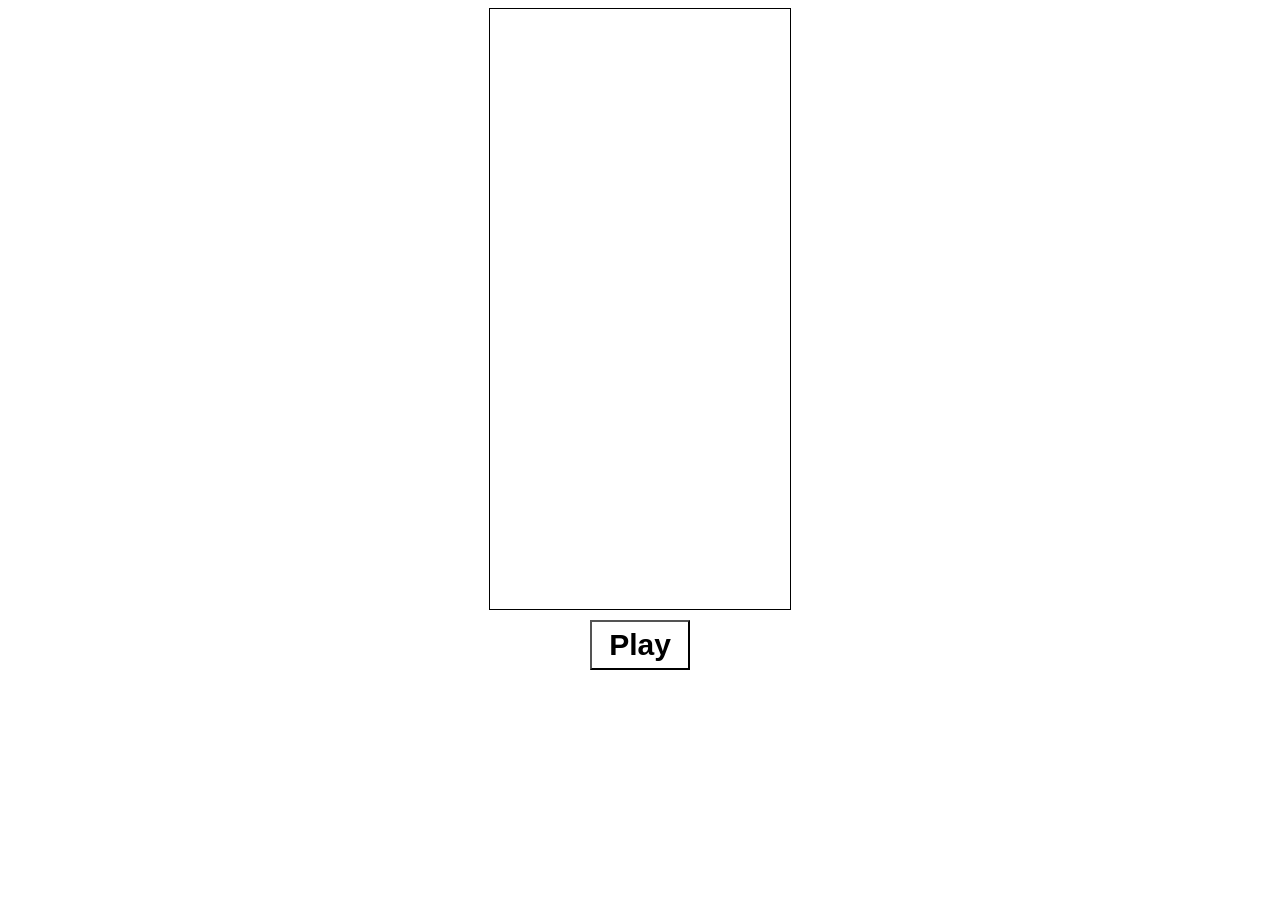
<file: games/canvas-tetris/index.html>
<!DOCTYPE html>
<html>
    <head>
        <title>HTML5 Tetris</title>
        <link rel='stylesheet' href='style.css' />
    </head>
    <body>
        <audio id="clearsound" src="sound/pop.ogg" preload="auto"></audio>
        <canvas width='300' height='600'></canvas>
        <button id="playbutton" onclick="playButtonClicked();">Play</button>
        <script src='js/tetris.js'></script>
        <script src='js/controller.js'></script>
        <script src='js/render.js'></script>
    </body>
</html>
</file>
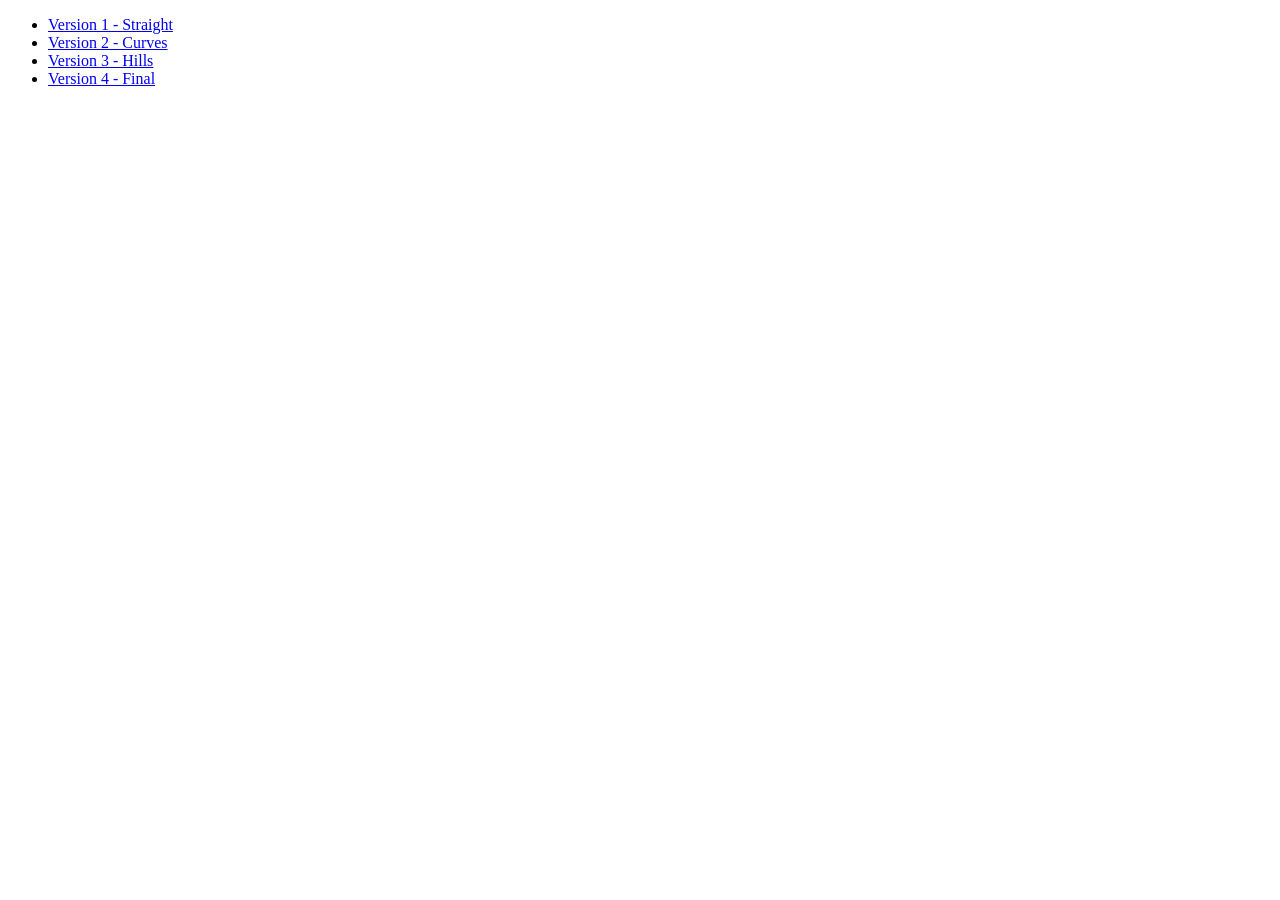
<file: games/car-racer/index.html>
<!DOCTYPE html> 
<html>
<head>
  <title>Javascript Racer</title>
  <meta http-equiv="Content-Type" content="text/html; charset=utf-8"/>
</head> 

<body> 

  <ul>
    <li><a href='v1.straight.html'>Version 1 - Straight</a></li>
    <li><a href='v2.curves.html'>Version 2 - Curves</a></li>
    <li><a href='v3.hills.html'>Version 3 - Hills</a></li>
    <li><a href='v4.final.html'>Version 4 - Final</a></li>
  </ul>

</body> 
</html>
</file>
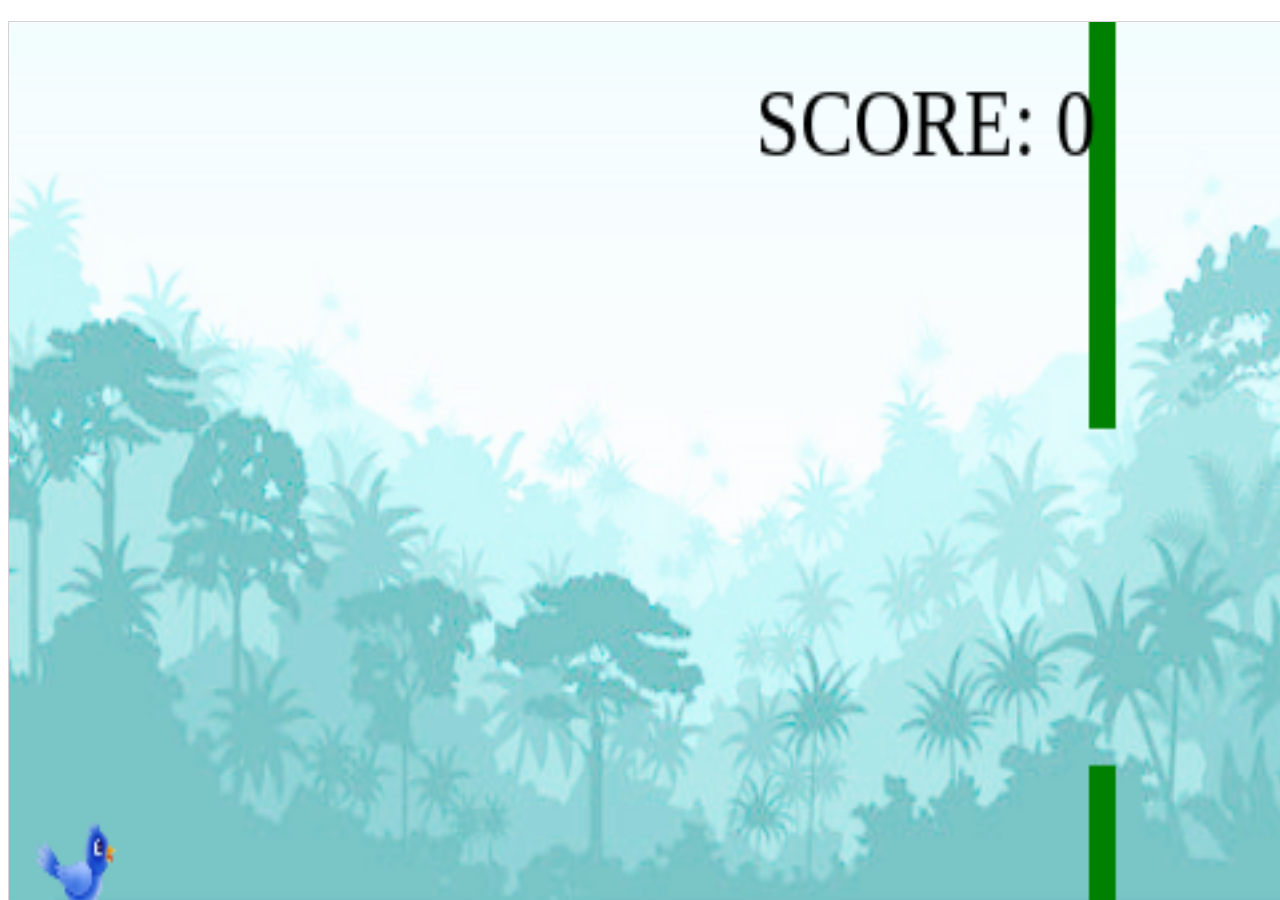
<file: games/Flappy-master/index.html>
<!DOCTYPE html>
<html>
<head>
    <meta name="viewport" content="width=device-width, initial-scale=1.0, maximum-scale=1.0, user-scalable=no" />
    <script type="text/javascript" src="js/canvas.js"></script>
    <script type="text/javascript" src="js/objects.js"></script>
    <script type="text/javascript" src="js/update.js"></script>
<style>
canvas {
    border: 1px solid #d3d3d3;
    background-color: #f1f1f1;
    max-width: 100%;
    min-width: 100%;
    max-height: 100%;
    min-height: 100%;
    position: fixed;
}
</style>
<script type="text/javascript">mySound = new sound("background","sounds/background.mp3");</script>
</head>
<body onload="startGame()">
<center><h1>Please Wait...</h1></center>
<img src="images/bird1.png" hidden>
<img src="images/bird2.png" hidden>
<img src="images/bird3.png" hidden>
<img src="images/background.jpg" hidden>
<audio src="sounds/background.mp3">
<audio src="sounds/die.mp3">
    

</body>
</html>
</file>
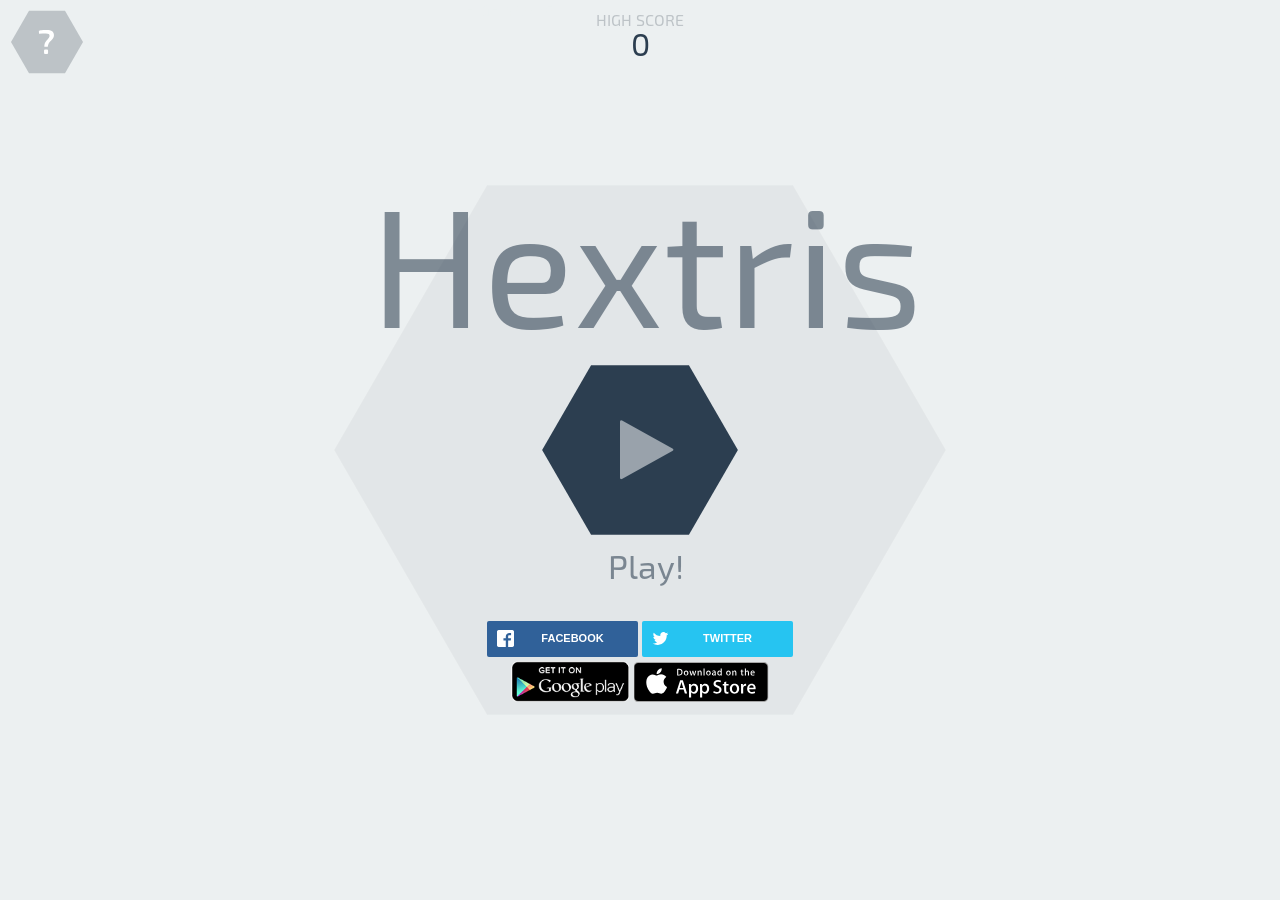
<file: games/hextris/index.html>
<!DOCTYPE html>
<html lang='en'>
	<head>
		<title>Hextris</title>
		<meta name="apple-itunes-app" content="app-id=903769553"/>
		<meta name="viewport" content="width=device-width, initial-scale=1, maximum-scale=1, user-scalable=0, minimal-ui"/>
		<meta property="og:url" content="http://hextris.github.io/hextris/"/>
		<meta property="og:site_name" content="Hextris"/>
		<meta property="og:title" content="Hextris"/>
		<meta property="og:description" content="An addictive puzzle game inspired by Tetris."/>
		<meta property="og:type" content="website"/>
		<meta property="og:author" content="https://www.facebook.com/hextris"/>
		<meta property="og:image" content="http://hextris.github.io/hextris/images/facebook-opengraph.png"/>
		<meta property="og:image:width" content="1200"/>
		<meta property="og:image:height" content="630"/>
		<meta property="twitter:card" content="summary"/>
		<meta property="twitter:site" content="@hextris"/>
		<meta property="twitter:site:id" content="2742209678"/>
		<meta property="twitter:creator" content="@hextris"/>
		<meta property="twitter:creator:id" content="2742209678"/>
		<meta property="twitter:domain" content="http://hextris.github.io"/>
		<meta property="twitter:title" content="Hextris"/>
		<meta property="twitter:description" content="An addictive puzzle game inspired by Tetris."/>
		<meta property="twitter:image:src" content="http://hextris.github.io/hextris/images/twitter-opengraph.png"/>
		<meta property="twitter:image:width" content="512"/>
		<meta property="twitter:image:height" content="512"/>
		<meta property="twitter:app:id:iphone" content="id903769553">
		<meta property="twitter:app:id:ipad" content="id903769553">
		<meta property="twitter:app:id:googleplay" content="com.hextris.hextris">
		<meta property="twitter:app:country" content="us">
		<meta property="twitter:app:url:iphone" content="itunes.apple.com/us/app/id903769553?mt=8">
		<meta property="twitter:app:url:ipad" content="itunes.apple.com/us/app/id903769553?mt=8">
		<meta property="twitter:app:url:googleplay" content="https://play.google.com/store/apps/details?id=com.hextris.hextris">
		<link rel="icon" type="image/png" href="favicon.ico">
		<link href='http://fonts.googleapis.com/css?family=Exo+2' rel='stylesheet' type='text/css'>
		<link rel="stylesheet" href="style/fa/css/font-awesome.min.css">
		<link rel="stylesheet" type="text/css" href="style/style.css">
		<script type='text/javascript' src="vendor/hammer.min.js"></script>
		<script type='text/javascript' src="vendor/js.cookie.js"></script>
		<script type='text/javascript' src="vendor/jsonfn.min.js"></script>
		<script type='text/javascript' src="vendor/keypress.min.js"></script>
		<script type='text/javascript' src="vendor/jquery.js"></script>
		<script type='text/javascript' src="js/save-state.js"></script>
		<script type='text/javascript' src="js/view.js"></script>
		<script type='text/javascript' src="js/wavegen.js"></script>
		<script type='text/javascript' src="js/math.js"></script>
		<script type='text/javascript' src="js/Block.js"></script>
		<script type='text/javascript' src="js/Hex.js"></script>
		<script type='text/javascript' src="js/Text.js"></script>
		<script type='text/javascript' src="js/comboTimer.js"></script>
		<script type='text/javascript' src="js/checking.js"></script>
		<script type='text/javascript' src='js/update.js'></script>
		<script type='text/javascript' src='js/render.js'></script>
		<script type='text/javascript' src="js/input.js"></script>
		<script type='text/javascript' src="js/main.js"></script>
		<script type='text/javascript' src="js/initialization.js"></script>
		<script type='text/javascript' async src="https://hextris.io/scripts/a.js"></script>
		<script src="vendor/sweet-alert.min.js"></script>
		<link rel="stylesheet" href="style/rrssb.css"/>
		<script data-ad-client="ca-pub-9107422120987163" async src="https://pagead2.googlesyndication.com/pagead/js/adsbygoogle.js"></script>
	</head>
	<body>
		<canvas id="canvas"></canvas>
		<div id="overlay" class="faded overlay"></div>
		<div id='startBtn' ></div>
		<div id="helpScreen" class='unselectable'>
			<div id='inst_main_body'></div>
		</div>
		<img id="openSideBar" class='helpText' src="./images/btn_help.svg"/>
		<div class="faded overlay"></div>
		<img id="pauseBtn" src="./images/btn_pause.svg"/>
		<img id='restartBtn' src="./images/btn_restart.svg"/>
		<div id='HIGHSCORE'>HIGH SCORE</div>
		<script> (function(i,s,o,g,r,a,m){i['GoogleAnalyticsObject']=r;i[r]=i[r]||function(){ (i[r].q=i[r].q||[]).push(arguments)},i[r].l=1*new Date();a=s.createElement(o), m=s.getElementsByTagName(o)[0];a.async=1;a.src=g;m.parentNode.insertBefore(a,m) })(window,document,'script','//www.google-analytics.com/analytics.js','ga'); ga('create', 'UA-51272720-2', 'auto'); ga('send', 'pageview');
		</script>
		<div id='highScoreInGameText'>
			<div id='highScoreInGameTextHeader'>HIGH SCORE</div><div id='currentHighScore'>10292</div>
		</div>
		<div id="gameoverscreen">
			<div id='container'>
				<div id='gameOverBox' class='GOTitle'>GAME OVER</div>
				<div id='cScore'>1843</div>
				<div id='highScoresTitle' class='GOTitle'>HIGH SCORES</div>
				<div class='score'><span class='scoreNum'>1.</span> <div id="1place" style="display:inline;">0</div></div>
				<div class='score'><span class='scoreNum'>2.</span> <div id="2place" style="display:inline;">0</div></div>
				<div class='score'><span class='scoreNum'>3.</span> <div id="3place" style="display:inline;">0</div></div>
			</div>
			<div id='bottomContainer'>
				<img id='restart' src='./images/btn_restart.svg' height='57px'>
				<div id='socialShare'>
					<?xml version="1.0" encoding="UTF-8" standalone="no"?>
					<svg width="224.6377px" height="57px"  viewBox="0 0 255 65" version="1.1" xmlns="http://www.w3.org/2000/svg" xmlns:xlink="http://www.w3.org/1999/xlink">
						<title>Share button</title>
						<defs>
						</defs>
						<g id="Page-1" stroke="none" stroke-width="1" fill="none" fill-rule="evenodd" sketch:type="MSPage">
							<g id="Game-over-" sketch:type="MSArtboardGroup" transform="translate(-95.000000, -565.000000)">
								<g id="Share-button" sketch:type="MSLayerGroup" transform="translate(95.000000, 565.000000)">
								<a style="cursor:pointer;"class="popup" onclick="window.open('https://twitter.com/intent/tweet?text=Can you beat my score of '+ score +' points at&button_hashtag=hextris ? http://hextris.github.io/hextris @hextris','name','width=600,height=400')" ><polygon  id="Score-hex-2" fill="#3498DB" sketch:type="MSShapeGroup" transform="translate(127.661316, 32.500000) rotate(-90.000000) translate(-127.661316, -32.500000) " points="127.661316 -94.814636 160.137269 -76.064636 160.137269 141.064636 127.661317 159.814636 95.185364 141.064636 95.1853635 -76.064636 "></polygon></a>
									<text style="cursor:pointer;"class="popup" onclick="window.open('https://twitter.com/intent/tweet?text=Can you beat my score of '+ score +' points at&button_hashtag=hextris ? http://hextris.github.io/hextris @hextris','name','width=600,height=400')" id="SHARE-MY-SCORE!" sketch:type="MSTextLayer" font-family="Exo" font-size="16" font-weight="420" fill="#FFFFFF">
										<tspan x="67" y="39">SHARE MY SCORE!</tspan>
									</text>
								</g>
							</g>
						</g>
					</svg>
				</div>
				<div id='buttonCont'>
					<ul class="rrssb-buttons">
						<li class="rrssb-facebook">
							<a href='http://www.facebook.com/sharer.php?s=100
								&p[url]=hextris.io' class="popup">
								<span class="rrssb-icon">
									<svg xmlns="http://www.w3.org/2000/svg" preserveAspectRatio="xMidYMid" width="29" height="29" viewBox="0 0 29 29">
										<path d="M26.4 0H2.6C1.714 0 0 1.715 0 2.6v23.8c0 .884 1.715 2.6 2.6 2.6h12.393V17.988h-3.996v-3.98h3.997v-3.062c0-3.746 2.835-5.97 6.177-5.97 1.6 0 2.444.173 2.845.226v3.792H21.18c-1.817 0-2.156.9-2.156 2.168v2.847h5.045l-.66 3.978h-4.386V29H26.4c.884 0 2.6-1.716 2.6-2.6V2.6c0-.885-1.716-2.6-2.6-2.6z"
										class="cls-2" fill-rule="evenodd"/>
									</svg>
								</span>
								<span class="rrssb-text">facebook</span>
							</a>
						</li>
						<li class="rrssb-twitter">
							<a href="http://twitter.com/home?status=Play Hextris! - http://hextris.github.io/ #hextris"
							class="popup">
								<span class="rrssb-icon">
									<svg xmlns="http://www.w3.org/2000/svg" width="28" height="28" viewBox="0 0 28 28">
										<path d="M24.253 8.756C24.69 17.08 18.297 24.182 9.97 24.62c-3.122.162-6.22-.646-8.86-2.32 2.702.18 5.375-.648 7.507-2.32-2.072-.248-3.818-1.662-4.49-3.64.802.13 1.62.077 2.4-.154-2.482-.466-4.312-2.586-4.412-5.11.688.276 1.426.408 2.168.387-2.135-1.65-2.73-4.62-1.394-6.965C5.574 7.816 9.54 9.84 13.802 10.07c-.842-2.738.694-5.64 3.434-6.48 2.018-.624 4.212.043 5.546 1.682 1.186-.213 2.318-.662 3.33-1.317-.386 1.256-1.248 2.312-2.4 2.942 1.048-.106 2.07-.394 3.02-.85-.458 1.182-1.343 2.15-2.48 2.71z"
										/>
									</svg>
								</span>
								<span class="rrssb-text">twitter</span>
							</a>
						</li>
				</ul>
					<div id='badges'>
						<a href="https://play.google.com/store/apps/details?id=com.hextris.hextris" ><img id='androidBadge' src='images/android.png'/></a>
						<a href ="https://itunes.apple.com/us/app/hextris/id903769553?mt=8"><img id='iOSBadge'  src='images/appstore.svg'/></a>
					</div>
				</div>
			</div>
		</div>
			<script type="text/javascript">
				(function addRussianSocialShare(){
					var lang=navigator.language || navigator.userLanguage;
					if (lang.substr(0, 2) == 'ru') {
						$('.rrssb-facebook').remove();
						var n=$.parseHTML('<li class="rrssb-vk"><a href="http://vk.com/share.php?url=http://kurtnoble.com/labs/rrssb/index.html" class="popup"><span class="rrssb-icon"><svg xmlns="http://www.w3.org/2000/svg" width="28" height="28" viewBox="70 70 378.7 378.7"><path d="M254.998 363.106h21.217s6.408-.706 9.684-4.23c3.01-3.24 2.914-9.32 2.914-9.32s-.415-28.47 12.796-32.663c13.03-4.133 29.755 27.515 47.482 39.685 13.407 9.206 23.594 7.19 23.594 7.19l47.407-.662s24.797-1.53 13.038-21.027c-.96-1.594-6.85-14.424-35.247-40.784-29.728-27.59-25.743-23.126 10.063-70.85 21.807-29.063 30.523-46.806 27.8-54.405-2.596-7.24-18.636-5.326-18.636-5.326l-53.375.33s-3.96-.54-6.892 1.216c-2.87 1.716-4.71 5.726-4.71 5.726s-8.452 22.49-19.714 41.618c-23.77 40.357-33.274 42.494-37.16 39.984-9.037-5.842-6.78-23.462-6.78-35.983 0-39.112 5.934-55.42-11.55-59.64-5.802-1.4-10.076-2.327-24.915-2.48-19.046-.192-35.162.06-44.29 4.53-6.072 2.975-10.757 9.6-7.902 9.98 3.528.47 11.516 2.158 15.75 7.92 5.472 7.444 5.28 24.154 5.28 24.154s3.145 46.04-7.34 51.758c-7.193 3.922-17.063-4.085-38.253-40.7-10.855-18.755-19.054-39.49-19.054-39.49s-1.578-3.873-4.398-5.947c-3.42-2.51-8.2-3.307-8.2-3.307l-50.722.33s-7.612.213-10.41 3.525c-2.488 2.947-.198 9.036-.198 9.036s39.707 92.902 84.672 139.72c41.234 42.93 88.048 40.112 88.048 40.112"/></svg></span><span class="rrssb-text">vk.com</span></a></li>');
						$('.rrssb-buttons').prepend(n);
					}})()
			</script>
		<script type="text/javascript" src='vendor/rrssb.min.js'></script>
	</body>
</html>
</file>
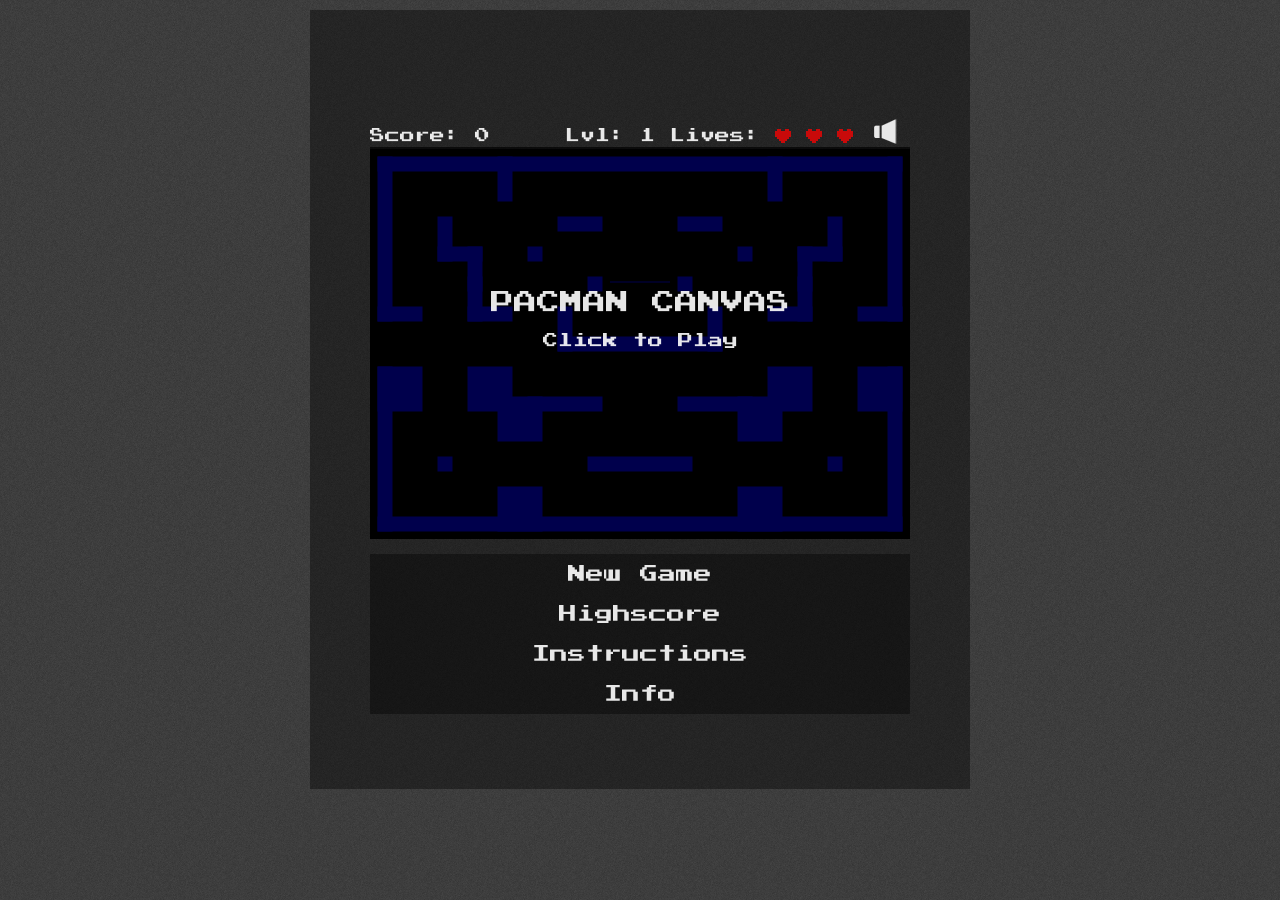
<file: games/pacman/index.htm>
<!DOCTYPE html>

<!--<html lang="en">-->
<html lang="en" manifest="cache.manifest">
<head>
	<meta charset="utf-8" />
	<title>Pacman in HTML 5 Canvas</title>
	<link rel="stylesheet" href="style.css">
	<link rel="stylesheet" href="pacman-canvas.css">
	<link rel="manifest" href="manifest.json">


	<!-- SEO Stuff -->
    <meta name="description" content="Play Pacman Canvas for free on your desktop or mobile. This whole game is open source an was created in HTML5." />
    <link rel="canonical" href="http://pacman.platzh1rsch.ch/" />
    <meta name="author" content="platzh1rsch.ch" />
    <meta name="publisher" content="platzh1rsch.ch" />
    <meta name="copyright" content="&copy; Copyright (c) platzh1rsch.ch" />
    <meta name="robots" content="index,follow" />
    <meta http-equiv="content-language" content="de">
    <meta name="language" content="de">
    <meta name="page-topic" content="Games/Arcade" />

    <meta content="National" name="distribution" />
    <meta content="pacman.platzh1rsch.ch" name="target" />

   	<!-- Facebook Open Graph Information -->
	<meta property="og:image" content="http://pacman.platzh1rsch.ch/img/Icon-200x200.png"/>
    <meta property="og:title" content="Pacman Canvas in HTML5" />
	<meta property="og:description" content="Play Pacman Canvas for free on your desktop or mobile. This whole game is open source an was created in HTML5." />
    <meta property="og:url" content="http://pacman.platzh1rsch.ch/" />
    <meta property="og:site_name" content="Pacman Canvas in HTML5" />
	<meta property="og:locale" content="en_US" />

	<!-- site icons -->
	<link rel="shortcut icon" href="img/Icon-130x130.png" />
	<link rel="apple-touch-icon" href="img/Icon-130x130.png" />

    <meta property="og:image" content="http://pacman.platzh1rsch.ch/img/Icon-130x130.png"/>

	<!-- AppsFuel verification code -->
	<meta name="appsfuel_code" content="83d3cedc1050a5c"/>
	
	<!-- Mobile Viewport -->
	<meta name="viewport" content="width=device-width, initial-scale=1, maximum-scale=1, user-scalable=0"/>
	
	<!-- Apple Mobile Web Capability -->
	<meta name="apple-mobile-web-app-capable" content="yes" />
	
	<!-- Script -->
	<script src="js/jquery-1.10.2.min.js" type="text/javascript"></script>
	<script src="js/jquery.hammer.min.js" type="text/javascript"></script>
	
	<!-- Google Analytics -->
	<script type="text/javascript">

	  var _gaq = _gaq || [];
	  _gaq.push(['_setAccount', 'UA-28993174-1']);
	  _gaq.push(['_setDomainName', 'pacman.platzh1rsch.ch']);
	  _gaq.push(['_trackPageview']);

	  (function() {
		var ga = document.createElement('script'); ga.type = 'text/javascript'; ga.async = true;
		ga.src = ('https:' == document.location.protocol ? 'https://ssl' : 'http://www') + '.google-analytics.com/ga.js';
		ga.src = ('https:' == document.location.protocol ? 'https://ssl' : 'http://www') + '.google-analytics.com/ga.js';
		var s = document.getElementsByTagName('script')[0]; s.parentNode.insertBefore(ga, s);
	  })();
	</script>
	
</head>

<body>

<div class="container">
<div class="main">


<!-- Display this message if Javascript is disabled -->
<noscript>
<h2>Enable Javascript!</h2>
<p>This HTML 5 app requires Javascript to run. Please check that Javascript is enabled in your browser.</p>
</noscript>

<!-- Highscore -->
<div class="content" id="highscore-content">
	<div class="button" id="back">&lt; back</div>
	<div>
		<h1>Highscore</h1>
		<p>
			<ol id="highscore-list">
				
			</ol>
		</p>
	</div>
</div>

<!-- INSTRUCTIONS -->
<div class="content" id="instructions-content">
	<div class="button" id="back">&lt; back</div>
	<div>
		<h1>Instructions</h1>
		<div class="nomobile">
			<h2>Controls</h2>
			<p>Use your arrow keys or [W,A,S,D] keys to navigate pacman.</p>
			<p>To pause / resume the game press [SPACE] or [ESC] or just click into the game area.</p>
		</div>
		<div class="mobile">
			<h2>Controls</h2>
			<p>Use swipe gestures to navigate pacman.</p>
			<p>Alternatively use the Arrow Buttons underneath the game area to navigate pacman.</p>
			<p>To pause / resume the game, touch the game area once.</p>
		</div>

		<div>
			<h2>Ghosts</h2>
			<p>Ghosts are creatures that hunt pacman and will kill him if they catch him.</p>
			<p>Every ghost has its own strategy to chase down pacman.</p>
			<h3>Inky<img src="img/inky.svg" class="pull-right"></h3>
			Inky will stay in the ghost house until pacman has eaten at least 30 pills.	His home is the bottom right corner.
			<h3>Blinky <img src="img/blinky.svg" class="pull-right"></h3>
			Blinky is the most agressive of the 4 ghosts. He will start chasing pacman right away, and aim directly at him. His home is the upper right corner.
			<h3>Pinky<img src="img/pinky.svg" class="pull-right"></h3>
			Pinky will start chasing pacman right away, he will always aim 4 fields ahead and 4 fields left of pacman. His home is the upper left corner.
			<h3>Clyde<img src="img/clyde.svg" class="pull-right"></h3>
			Inky will stay in the ghost house until pacman has eaten at least 2/3 of all pills. His home is the bottom left corner.
		</div>

		<div>
			<h2>Ghost moods</h2>
			The ghosts have two different moods that change the way they act during the game.
			<h3>Scatter mood</h3>
			<p>This is the default mood. When ghosts are in scatter mood, they will just go to their home corner and stay there.</p>
			<img src="img/instructions/instructions_scatter.PNG">
			<h3>Chase mood</h3>
			<p>After a certain time the ghosts change their mood and want to go chasing pacman. This is indicated through the walls turning red.</p>
			<img src="img/instructions/instructions_chase.PNG">
		</div>

		<div>
			<h2>Items</h2>
			<h3>Pills</h3>
			<p>The goal of every level is, to eat all the white pills without getting catched by the ghosts. One pill results in 10 points.</p>
			<h3>Powerpills</h3>
			<p>In every level there are 4 powerpills, which are a bit bigger than the regular ones. If Pacman eats those, he will get strong enough to eat the ghosts. You can see this indicated by the ghosts turning blue. One powerpill results in 50 points.</p>
			<img src="img/instructions/instructions_powerpill.PNG">
			<p>Eating a ghost results in 100 points. The soul of the ghost will return to the ghost house before starting to chase Pacman again.</p>
		</div>

	</div>
</div>

<!-- Info -->
<div class="content" id="info-content">
	<div class="button" id="back">&lt; back</div>
	<div>
		<h1>Info</h1>
		<p>Current Version: <span class="app-version">1.0.5 (2021-03-22)</span></p>
		<img src="img/platzh1rsch-logo.png">
		<p>Pacman Canvas is Open Source, written by <a href="http://platzh1rsch.ch">platzh1rsch</a>. You can get the code on <a target="_blank" href="https://github.com/platzhersh/pacman-canvas" target="_blank">github</a>.</p>
	</div>
</div>



<!-- main game content -->
<div class="content" id="game-content">

		<!-- Google AdSense -->
		<div id="adsense">
			<script async src="//pagead2.googlesyndication.com/pagead/js/adsbygoogle.js"></script>
			<ins class="adsbygoogle"
			     style="display:inline-block;width:320px;height:50px"
			     data-ad-client="ca-pub-0176206735745791"
			     data-ad-slot="6492298622"></ins>
			<script>
			(adsbygoogle = window.adsbygoogle || []).push({});
			</script>
		</div>
	
	
	<!-- main game content -->
	<div class="game wrapper">
	
		<div class="score">Score:</div>
		<div class="level">Lvl:</div>
		<div class="lives">Lives: </div>
		
		<div class="controlSound">
			<img src="img/audio-icon-mute.png" id="mute">
		</div>
		<!-- canvas is splitted into 18x13 fields -->
		<div id="canvas-container">
			<div id="canvas-overlay-container">
				<div id="canvas-overlay-content">
					<div id="title">Pacman Canvas</div>
					<div><p id="text">Click to Play</p></div>
				</div>
			</div>
			<canvas id="myCanvas" width="540" height="390">
			<p>Canvas not supported</p>
			</canvas>
		</div>

		<div class="controls" id="game-buttons">
		<!-- Will be moved to Instructions 
		<p class="nomobile">Use W-A-S-D keys to navigate Pac-Man</p>
		-->
		
			<!-- OLD Buttons -->
			<div>
				<span id="up" class="controlButton">&uarr;</span>
			</div>
			<div>
				<span id="left" class="controlButton">&larr;</span>
				<span id="down" class="controlButton">&darr;</span>
				<span id="right" class="controlButton">&rarr;</span>
			</div>
			
		</div>
		<!-- inGame Controls End -->
		
		<!-- Game Menu -->		
		<div class="controls" id="menu-buttons">
			<ul>
				<li class="button" id="newGame">New Game</li>
				<li class="button" id="highscore">Highscore</li>
				<li class="button" id="instructions">Instructions</li>
				<li class="button" id="info">Info</li>
			</ul>
			
		</div>
		<!-- Game Menu End -->
		
	</div>
		
	<div class="description nomobile">
		<p>This whole thing was written in HTML5, CSS3 and Javascript (using small bits of jquery). For the basics I was following the <a href="http://devhammer.net/blog/exploring-html5-canvas-part-1---introduction" target="_blank">"Exploring HTML5 Canvas"</a> Tutorials (Part 1 - 6) by Devhammer. Thanks for the great Tutorial!</a>
		<p>For some other stuff, like how to write objectorientated javascript I was following the tutorials over at <a href="http://www.codecademy.com/" target="_blank">http://www.codecademy.com/</a>, which is a really great site to learn Javascript and also other languages.</a>
		<p>If you understand German you can also read my blogpost about this site: <a href="http://blog.platzh1rsch.ch/2012/08/pacman-in-html5-canvas.html">"Pacman in HTML5 Canvas"</a>.</p>
		
		<span id="audio">
			<audio id="theme" preload="auto">
				<source src="wav/theme.wav" type="audio/wav">
				<source src="mp3/theme.mp3" type="audio/mpeg">
			</audio>
			<audio id="waka" preload="auto">
				<source src="wav/waka.wav" type="audio/wav">
				<source src="mp3/waka.mp3" type="audio/mpeg">
			</audio>
			<audio id="die" preload="auto">
				<source src="wav/die.wav" type="audio/wav">
				<source src="mp3/die.mp3" type="audio/mpeg">
			</audio>
			<audio id="powerpill" preload="auto">
				<source src="wav/powerpill.wav" type="audio/wav">
				<source src="mp3/powerpill.mp3" type="audio/mpeg">
			</audio>
		</span>
		
		
	</div>

</div>
</div>
</div>

	<script src="pacman-canvas.js" type="text/javascript"></script>


</body>
</html>
</file>
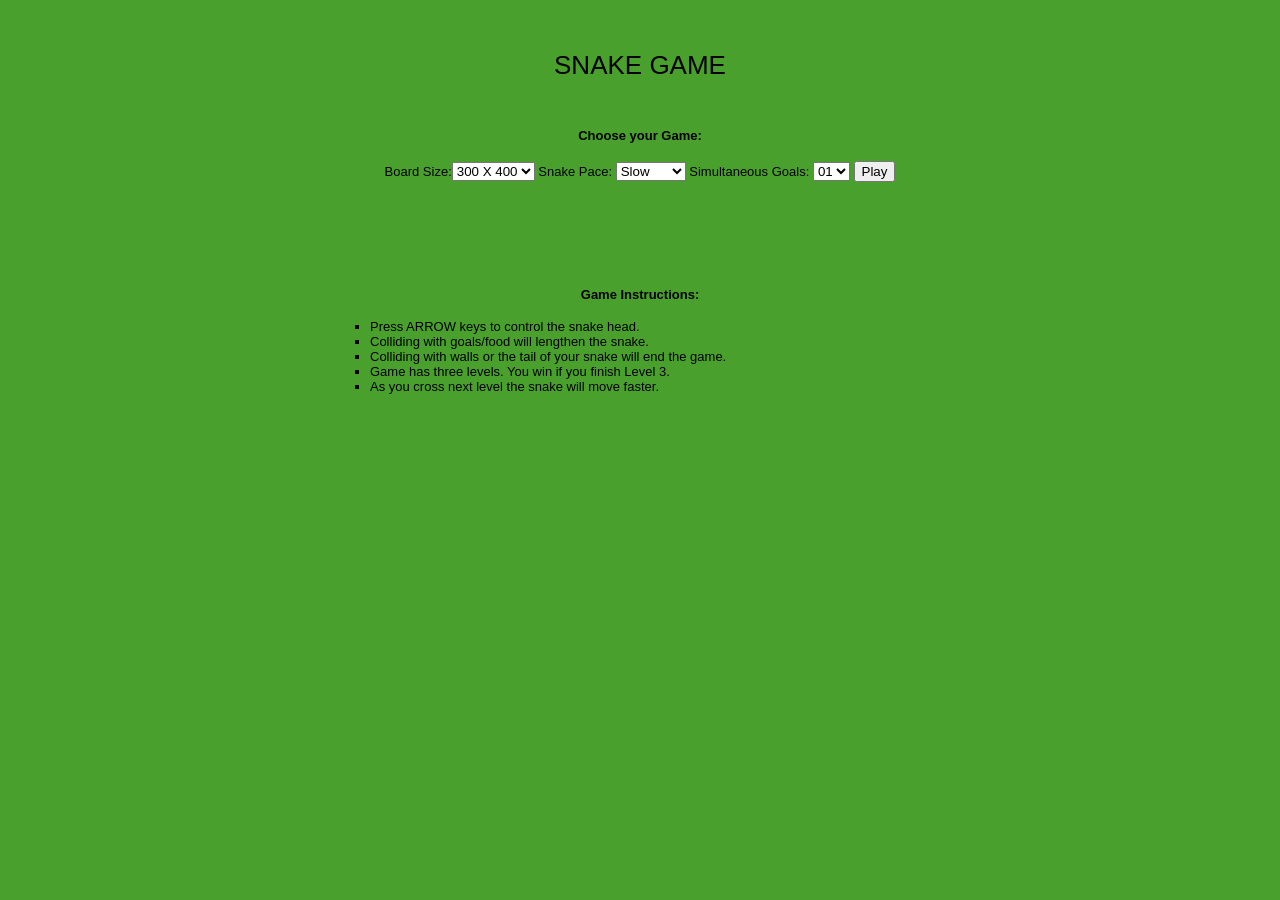
<file: games/snakegame/index.html>
<!-- FileName: index.html
 * Author: Pratibha Natani
 * Description: This file designs the main page for the Snake Game
 * References:
 * http://www.tizag.com/phpT/forms.php
 * http://www.w3schools.com/js/js_objects.asp
 -->
<html>
	<head>
	  <link rel="stylesheet" type="text/css" href="Snake.css"> 
	</head>
<body>
 <div id="main">
	<br/><br/>
	<div id="title">SNAKE GAME</div>
	<br/><br/>
	<h4>Choose your Game:</h4>
	
	<form action="Snake.php" method="post"> 
	Board Size:<select name="BoardSize" id="BoardSize">
	<option>300 X 400</option>
	<option>400 X 500</option>
	<option>500 X 500</option>
	<option>500 X 600</option>
	<option>600 X 600</option>
	<option>700 X 600</option>
	</select>

	Snake Pace: <select name="SnakePace" id="SnakePace">
	<option>Slow</option>
	<option>Medium</option>
	<option>Fast</option>
	</select>

	Simultaneous Goals: <select name="Goals" id="Goals">
	<option>01</option>
	<option>02</option>
	<option>03</option>
	<option>04</option>
	<option>05</option>
	<option>10</option>
	<option>15</option>
	</select>


	<input type="submit" value="Play"/>
	</form>

	</div>
	</br></br></br></br></br>
	<div id="instructions">
						<h4 id="help"> Game Instructions:</h4>
						<ul>
						<li>Press ARROW keys to control the snake head.</li>
						<li>Colliding with goals/food will lengthen the snake.</li>
						<li>Colliding with walls or the tail of your snake will end the game.</li>
						<li>Game has three levels. You win if you finish Level 3.</li>
						<li>As you cross next level the snake will move faster.</li>
						</ul>
	</div>

</body>
</html>
</file>
<file: games/canvas-tetris/style.css>
canvas {
    display: block;
    margin: auto;
    border: 1px solid black;
}

#playbutton {
    width: 100px;
    height: 50px;
    display: block;
    margin: auto;
    margin-top: 10px;
    font-family: Arial, sans-serif;
    font-size: 30px;
    font-weight: bold;
    background-color: white;
    cursor: pointer;
}
</file>
<file: games/hextris/style/style.css>
* {
	-webkit-touch-callout:none;
	-webkit-user-select:none;
	-khtml-user-select:none;
	-moz-user-select:none;
	-ms-user-select:none;
	user-select:none;
	padding:0;
	margin:0;
	-webkit-tap-highlight-color:rgba(0,0,0,0);
}
#HIGHSCORE {
	position:absolute;
	left:50%;
	width:250px;
	overflow:visible;
	margin-left:-175px;
	font-family:Exo;

}
#container {
	color:#232323;
	position:absolute;
	left:50%;
	top:calc(50%);
	text-align:center;
	transform:translate(-50%, -50%);
	font-family:Exo;
	-webkit-transform:translate(-50%, -50%);
	-moz-transform:translate(-50%, -50%);
	-ms-transform:translate(-50%, -50%);
    display:none;
}
.tweet {
	font-size:2rem;
	color:#4099FF;
}
@media only screen and (min-device-width:320px) and (max-device-width:480px) {
	.tweet{
		font-size:1rem;
	}
}
a {
	color:#232323;
}
.navbar {
	width:80%;
	margin:0 auto;
	padding:2.5vmin 0;
	text-align:center;
}
.navbar li {
	display:inline-block;
	text-align:center;
	width:calc(33% - 1.25vmin);
}

#title {
	color:#ecf0f1;
	font-size:6vmin;
}

#score {
	font-size:4vmin;
	text-align:center;
	width:30%;
}

#highscores {
	text-align:center;
	list-style:none;
}

.not-visible {
	display:none;
}

button {
	color:#ecf0f1;
	background-color:rgba(0,0,0,0);
	border:0;
}

button:focus {
	outline:0;
}

#openSideBar {
	position:fixed;
	margin-top:6px;
	width:72px;
	height:72px;
	margin-left:11px;
	z-index:3003;
	color:#232323;
	cursor:pointer;
	top:0;
	left:0;

}


#pauseBtn {
	display:none;
	position:fixed;
	margin-bottom:7px;
	width:72px;
	height:72px;
	margin-right:11px;
	z-index:3000;
	color:#232323;
	cursor:pointer;
	right:0;
	bottom:0;
	z-index:99;
}

#restartBtn {
	display:none;
	position:fixed;
	margin-bottom:7px;
	width:72px;
	height:72px;
	margin-left:11px;
	z-index:3000;
	color:#232323;
	cursor:pointer;
	bottom:0;
	z-index:99;
}
#startBtn {
	position:absolute;
	left:40%;
	top:38%;
	height:25%;
	width:25%;
	z-index:99999999;
	cursor:pointer;
}

#helpScreen {
	height:100%;
	width:100%;
	z-index:3001;
	position:fixed;
	top:0;
	margin:0;
	font-size:15px;
	text-align:center;
	display:none;
	color:#232323;
	background-color:rgba(236,240,241,1);
}

#colorBlindBtn {
	position:absolute;
	width:120px;
	height:20px;
	z-index:9999;
	left:47%;
	top:65%;
	font-size:15px;
	text-align:center;
	color:#232323;
	cursor:pointer;
}

#inst_main_body {
	padding:0px;
	font-size:1.2em;
	left:50%;
	top:50%;
	position: absolute;
	text-align:left;
	max-width:400px;
	/*margin-top:30px;*/
	transform:translate(-50%, -50%);
	-webkit-transform:translate(-50%, -50%);
	-moz-transform:translate(-50%, -50%);
	-ms-transform:translate(-50%, -50%);
}

#inst_main_body > a {
	font-weight:bold;
}

#inst_main_body > hr {
	width:100%;
	color:#232323;
	background-color:#232323;
	height:1px;
	border:0;
}

#inst_main_body > p {
	margin-bottom:15px;
}

#instructions_head {
	text-align:center;
	font-size:1.5em;
	padding-bottom:4px;
}


#highScoreInGameTextHeader {
	color: #bdc3c7;
	width:100%;
}

#highScoreInGameText {
	position: absolute;
	top:10px;
	text-align: center;
	width:200px;
	left:50%;
	margin-left:-100px;
}

#currentHighScore {
	color: #2c3e50;
	width:100%;
	margin-top: -5px;
	font-size:2em;
}

@media only screen and (max-device-width:480px) {
	#helpScreen {
		position:fixed;
		top:2px;
		padding-top:20px;
		margin:0;
		width:100%;
		height:100%;
		font-size:13px;
		text-align:center;
	}
	#inst_main_body {
		width:calc(100% - 70px);
		transform:translate(-50%, -50%);
		-webkit-transform:translate(-50%, -50%);
		-moz-transform:translate(-50%, -50%);
		-ms-transform:translate(-50%, -50%);
	}
	#instructions_head {
		padding-left:0%;
	}
	#openSideBar{
		width:60px;
		height:60px;
	}
	#pauseBtn {
		width:60px;
		height:60px;
	}
	#restartBtn {
		width:60px;
		height:60px;
	}
}

.overlay {
	position:absolute;
	height:20%;
	width:100%;
	left:50%;
	top:50%;
	margin-left:-50%;
	margin-top:-10%;
	z-index:3000;
	color:#232323;
	text-align:center;
}

.helpText {
	z-index:3001;
}

.centeredHeader {
	font-size:5vw; 
	text-align:center;
	line-height:4rem;
}

.centeredSubHeader {
	font-size:2.2rem; 
	line-height:1em;
	text-align:center;
}

.centeredSubSubHeader {
	font-size:1.4rem; 
	text-align:center;
}

#buttonCont {
	position:absolute; 
	left:50%;
	width:310px;
	margin-left:-8px;
	transform:translate(-50%, 0%);
	-webkit-transform:translate(-50%, 0%);
	-moz-transform:translate(-50%, 0%);
	-ms-transform:translate(-50%, 0%);
}

@media only screen and (orientation:landscape) {
	#buttonCont {
		bottom:calc(50vh - 19vh - 36px);
	}
	#container {
		top:calc(50vh - 11vh);
	}
}

@media only screen and (orientation:portrait) {
	#buttonCont {
		bottom:calc(50vh - 19vw - 36px);
	}
	#container {
		top:calc(50vh - 11vw);
	}
}

@media only screen and (min-device-width:320px) and (max-device-width:600px) {
	.centeredHeader {
		font-size:2rem; 
		text-align:center;
		line-height:0.6rem;
	}

	.centeredSubHeader {
		font-size:1rem; 
		text-align:center;
	}

	.overlay {
		margin-top:-20%;
	}

	#buttonCont {
		width:280px;
	}

	@media only screen and (orientation:landscape) {
		#buttonCont {
			bottom:119px;
		}
	}

	@media only screen and (orientation:portrait) {
		#buttonCont {
			bottom:119px;
		}
	}
}
.blur {
	opacity:0.1;
}

* {
	padding:0;
	margin:0;
}

body {
	color:#ecf0f1;
	font-family:'Exo', sans-serif;
	background-color:#ecf0f1;
}

#clickToExit {
	cursor:pointer;
}

#canvas {
	transition:all 0.5s ease;
	position:absolute;
	left:0;
	right:0;
	height:100%;
	width:100%;
	background-color:#ecf0f1;
	z-index:0;
}
#title {
	z-index:99;
	margin-top:20px;
	color:#2c3e50;
}

#gameoverscreen {
	/*display:none;*/
}

#restart{
	display:none;
	cursor:pointer !important;
	margin:0;
	padding:0;
	bottom:15px;
	position:absolute;
	left:calc(50% - 124px);
	transform:translate(-50%, 0%);
	-webkit-transform:translate(-50%, 0%);
	-moz-transform:translate(-50%, 0%);
	-ms-transform:translate(-50%, 0%);
	margin-bottom:-3.5px;
}

#socialShare{
	display:none;
	margin:0;
	padding:0;
	bottom:0;
	margin-bottom: 6.5px;
	position:absolute;
	left:calc(50% + 30px);
	transform:translate(-50%, 0%);
	-webkit-transform:translate(-50%, 0%);
	-moz-transform:translate(-50%, 0%);
	-ms-transform:translate(-50%, 0%);
    padding-bottom: 2px;
}

.unselectable {
	-webkit-touch-callout:none;
	-webkit-user-select:none;
	-khtml-user-select:none;
	-moz-user-select:none;
	-ms-user-select:none;
	user-select:none;
}
#afterhr {
	margin:0;
	padding:0;
	margin-bottom:-10px;
	padding-bottom:-10px;
}
body {
	overflow:hidden;
}
#gameoverscreen {
	padding:8px;
}
@font-face {
	font-family:Exo;
	font-weight:light;
	src:url("./fonts/Exo2-ExtraLight.otf") format("opentype");
}

@font-face {
	font-family:Exo;
	src:url("./fonts/Exo2-Regular.otf") format("opentype");
}

@font-face {
	font-family:Exo;
	font-weight:bold;
	src:url("./fonts/Exo2-SemiBold.otf") format("opentype");
}

.GOTitle {
	font-weight:bold;
	font-size:24.2000px;
}

.scoreNum {
	font-weight:normal ! important;
}

#cScore {
	font-size:60.5000px;
	font-weight:light;
	margin-bottom:5px;
	margin-top:-10px;
}

#highScoresTitle {
	margin-bottom:2px;
}

.score {
	font-weight:light;
	line-height:18px;
}




#bottomContainer {
	position:absolute;
	width:100%;
	bottom:0px;
}

#androidBadge {
	position:absolute;
	height:41px;
	margin-top:5px;
	left:calc(50% - 66px);
	transform:translate(calc(-50% - 4px), -1px);
	-webkit-transform:translate(calc(-50% - 4px), -1px);
	-moz-transform:translate(calc(-50% - 4px), -1px);
	-ms-transform:translate(calc(-50% - 4px), -1px);
}

#iOSBadge {
	margin-top:5px;
	position:absolute;
	left:calc(50% + 65px);
	transform:translate(calc(-50% - 4px), 0%);
	-webkit-transform:translate(calc(-50% - 4px), 0%);
	-moz-transform:translate(calc(-50% - 4px), 0%);
	-ms-transform:translate(calc(-50% - 4px), 0%);
}

#authors {
	position:absolute;
	width:200px;
	bottom:0px;
	left:50%;
	transform:translate(-50%, 0%);
	-webkit-transform:translate(-50%, 0%);
	-moz-transform:translate(-50%, 0%);
	-ms-transform:translate(-50%, 0%);
}
</file>
<file: games/hextris/style/rrssb.css>
.rrssb-buttons{box-sizing:border-box;font-family:"Helvetica Neue",Helvetica,Arial,sans-serif;height:36px;margin:0;padding:0;width:100%}.rrssb-buttons li{box-sizing:border-box;float:left;height:100%;line-height:13px;list-style:none;margin:0;padding:0 2px}.rrssb-buttons li.rrssb-email a{background-color:#0a88ff}.rrssb-buttons li.rrssb-email a:hover{background-color:#006ed6}.rrssb-buttons li.rrssb-facebook a{background-color:#306199}.rrssb-buttons li.rrssb-facebook a:hover{background-color:#244872}.rrssb-buttons li.rrssb-tumblr a{background-color:#32506d}.rrssb-buttons li.rrssb-tumblr a:hover{background-color:#22364a}.rrssb-buttons li.rrssb-linkedin a{background-color:#007bb6}.rrssb-buttons li.rrssb-linkedin a:hover{background-color:#005983}.rrssb-buttons li.rrssb-twitter a{background-color:#26c4f1}.rrssb-buttons li.rrssb-twitter a:hover{background-color:#0eaad6}.rrssb-buttons li.rrssb-googleplus a{background-color:#e93f2e}.rrssb-buttons li.rrssb-googleplus a:hover{background-color:#ce2616}.rrssb-buttons li.rrssb-youtube a{background-color:#df1c31}.rrssb-buttons li.rrssb-youtube a:hover{background-color:#b21627}.rrssb-buttons li.rrssb-reddit a{background-color:#8bbbe3}.rrssb-buttons li.rrssb-reddit a:hover{background-color:#62a3d9}.rrssb-buttons li.rrssb-pinterest a{background-color:#b81621}.rrssb-buttons li.rrssb-pinterest a:hover{background-color:#8a1119}.rrssb-buttons li.rrssb-pocket a{background-color:#ed4054}.rrssb-buttons li.rrssb-pocket a:hover{background-color:#e4162d}.rrssb-buttons li.rrssb-github a{background-color:#444}.rrssb-buttons li.rrssb-github a:hover{background-color:#2b2b2b}.rrssb-buttons li.rrssb-instagram a{background-color:#517fa4}.rrssb-buttons li.rrssb-instagram a:hover{background-color:#406582}.rrssb-buttons li.rrssb-delicious a{background-color:#0B79E5}.rrssb-buttons li.rrssb-delicious a:hover{background-color:#095fb4}.rrssb-buttons li.rrssb-vk a{background-color:#4d71a9}.rrssb-buttons li.rrssb-vk a:hover{background-color:#3d5a86}.rrssb-buttons li.rrssb-hackernews a{background-color:#f60}.rrssb-buttons li.rrssb-hackernews a:hover{background-color:#cc5200}.rrssb-buttons li a{background-color:#ccc;border-radius:2px;box-sizing:border-box;display:block;font-size:11px;-moz-osx-font-smoothing:grayscale;-webkit-font-smoothing:antialiased;font-weight:700;height:100%;padding:11px 7px 12px 27px;position:relative;text-align:center;text-decoration:none;text-transform:uppercase;-webkit-transition:background-color .2s ease-in-out;transition:background-color .2s ease-in-out;width:100%}.rrssb-buttons li a .rrssb-icon{display:block;left:10px;padding-top:9px;position:absolute;top:0;width:10%}.rrssb-buttons li a .rrssb-icon svg{height:17px;width:17px}.rrssb-buttons li a .rrssb-icon svg path,.rrssb-buttons li a .rrssb-icon svg polygon{fill:#fff}.rrssb-buttons li a .rrssb-text{color:#fff}.rrssb-buttons li a:active{box-shadow:inset 1px 3px 15px 0 rgba(22,0,0,.25)}.rrssb-buttons li.small a{padding:0}.rrssb-buttons li.small a .rrssb-icon{left:auto;margin:0 auto;overflow:hidden;position:relative;top:auto;width:100%}.rrssb-buttons li.small a .rrssb-text{visibility:hidden}.rrssb-buttons.large-format,.rrssb-buttons.large-format li{height:auto}.rrssb-buttons.large-format li:first-child:nth-last-child(1) a{font-size:20px;font-size:4vw}.rrssb-buttons.large-format li:first-child:nth-last-child(2) a,.rrssb-buttons.large-format li:first-child:nth-last-child(2)~li a{font-size:16px;font-size:2vw}.rrssb-buttons.large-format li:first-child:nth-last-child(3) a,.rrssb-buttons.large-format li:first-child:nth-last-child(3)~li a{font-size:14px;font-size:1.7vw}.rrssb-buttons.large-format li:first-child:nth-last-child(4) a,.rrssb-buttons.large-format li:first-child:nth-last-child(4)~li a{font-size:13px;font-size:1.4vw}.rrssb-buttons.large-format li:first-child:nth-last-child(5) a,.rrssb-buttons.large-format li:first-child:nth-last-child(5)~li a{font-size:13px;font-size:1.2vw}.rrssb-buttons.large-format li:first-child:nth-last-child(6) a,.rrssb-buttons.large-format li:first-child:nth-last-child(6)~li a{font-size:12px;font-size:1.05vw}.rrssb-buttons.large-format li:first-child:nth-last-child(7) a,.rrssb-buttons.large-format li:first-child:nth-last-child(7)~li a{font-size:11px;font-size:.9vw}.rrssb-buttons.large-format li:first-child:nth-last-child(8) a,.rrssb-buttons.large-format li:first-child:nth-last-child(8)~li a{font-size:11px;font-size:.8vw}.rrssb-buttons.large-format li:first-child:nth-last-child(9) a,.rrssb-buttons.large-format li:first-child:nth-last-child(9)~li a{font-size:11px;font-size:.7vw}.rrssb-buttons.large-format li:first-child:nth-last-child(10) a,.rrssb-buttons.large-format li:first-child:nth-last-child(10)~li a{font-size:11px;font-size:.6vw}.rrssb-buttons.large-format li:first-child:nth-last-child(11) a,.rrssb-buttons.large-format li:first-child:nth-last-child(11)~li a{font-size:11px;font-size:.5vw}.rrssb-buttons.large-format li a{-webkit-backface-visibility:hidden;backface-visibility:hidden;border-radius:.2em;padding:8.5% 0 8.5% 12%}.rrssb-buttons.large-format li a .rrssb-icon{height:100%;left:7%;padding-top:0;width:12%}.rrssb-buttons.large-format li a .rrssb-icon svg{height:100%;position:absolute;top:0;width:100%}.rrssb-buttons.large-format li a .rrssb-text{-webkit-backface-visibility:hidden;backface-visibility:hidden}.rrssb-buttons.small-format{padding-top:5px}.rrssb-buttons.small-format li{height:80%;padding:0 1px}.rrssb-buttons.small-format li a .rrssb-icon{height:100%;padding-top:0}.rrssb-buttons.small-format li a .rrssb-icon svg{height:48%;position:relative;top:6px;width:80%}.rrssb-buttons.tiny-format{height:22px;position:relative}.rrssb-buttons.tiny-format li{padding-right:7px}.rrssb-buttons.tiny-format li a{background-color:transparent;padding:0}.rrssb-buttons.tiny-format li a .rrssb-icon svg{height:70%;width:100%}.rrssb-buttons.tiny-format li a:active,.rrssb-buttons.tiny-format li a:hover{background-color:transparent}.rrssb-buttons.tiny-format li.rrssb-email a .rrssb-icon svg path,.rrssb-buttons.tiny-format li.rrssb-email a .rrssb-icon svg polygon{fill:#0a88ff}.rrssb-buttons.tiny-format li.rrssb-email a .rrssb-icon:hover .rrssb-icon svg path,.rrssb-buttons.tiny-format li.rrssb-email a .rrssb-icon:hover .rrssb-icon svg polygon{fill:#0054a3}.rrssb-buttons.tiny-format li.rrssb-facebook a .rrssb-icon svg path,.rrssb-buttons.tiny-format li.rrssb-facebook a .rrssb-icon svg polygon{fill:#306199}.rrssb-buttons.tiny-format li.rrssb-facebook a .rrssb-icon:hover .rrssb-icon svg path,.rrssb-buttons.tiny-format li.rrssb-facebook a .rrssb-icon:hover .rrssb-icon svg polygon{fill:#18304b}.rrssb-buttons.tiny-format li.rrssb-tumblr a .rrssb-icon svg path,.rrssb-buttons.tiny-format li.rrssb-tumblr a .rrssb-icon svg polygon{fill:#32506d}.rrssb-buttons.tiny-format li.rrssb-tumblr a .rrssb-icon:hover .rrssb-icon svg path,.rrssb-buttons.tiny-format li.rrssb-tumblr a .rrssb-icon:hover .rrssb-icon svg polygon{fill:#121d27}.rrssb-buttons.tiny-format li.rrssb-linkedin a .rrssb-icon svg path,.rrssb-buttons.tiny-format li.rrssb-linkedin a .rrssb-icon svg polygon{fill:#007bb6}.rrssb-buttons.tiny-format li.rrssb-linkedin a .rrssb-icon:hover .rrssb-icon svg path,.rrssb-buttons.tiny-format li.rrssb-linkedin a .rrssb-icon:hover .rrssb-icon svg polygon{fill:#003650}.rrssb-buttons.tiny-format li.rrssb-twitter a .rrssb-icon svg path,.rrssb-buttons.tiny-format li.rrssb-twitter a .rrssb-icon svg polygon{fill:#26c4f1}.rrssb-buttons.tiny-format li.rrssb-twitter a .rrssb-icon:hover .rrssb-icon svg path,.rrssb-buttons.tiny-format li.rrssb-twitter a .rrssb-icon:hover .rrssb-icon svg polygon{fill:#0b84a6}.rrssb-buttons.tiny-format li.rrssb-googleplus a .rrssb-icon svg path,.rrssb-buttons.tiny-format li.rrssb-googleplus a .rrssb-icon svg polygon{fill:#e93f2e}.rrssb-buttons.tiny-format li.rrssb-googleplus a .rrssb-icon:hover .rrssb-icon svg path,.rrssb-buttons.tiny-format li.rrssb-googleplus a .rrssb-icon:hover .rrssb-icon svg polygon{fill:#a01e11}.rrssb-buttons.tiny-format li.rrssb-youtube a .rrssb-icon svg path,.rrssb-buttons.tiny-format li.rrssb-youtube a .rrssb-icon svg polygon{fill:#df1c31}.rrssb-buttons.tiny-format li.rrssb-youtube a .rrssb-icon:hover .rrssb-icon svg path,.rrssb-buttons.tiny-format li.rrssb-youtube a .rrssb-icon:hover .rrssb-icon svg polygon{fill:#84111d}.rrssb-buttons.tiny-format li.rrssb-reddit a .rrssb-icon svg path,.rrssb-buttons.tiny-format li.rrssb-reddit a .rrssb-icon svg polygon{fill:#8bbbe3}.rrssb-buttons.tiny-format li.rrssb-reddit a .rrssb-icon:hover .rrssb-icon svg path,.rrssb-buttons.tiny-format li.rrssb-reddit a .rrssb-icon:hover .rrssb-icon svg polygon{fill:#398bcf}.rrssb-buttons.tiny-format li.rrssb-pinterest a .rrssb-icon svg path,.rrssb-buttons.tiny-format li.rrssb-pinterest a .rrssb-icon svg polygon{fill:#b81621}.rrssb-buttons.tiny-format li.rrssb-pinterest a .rrssb-icon:hover .rrssb-icon svg path,.rrssb-buttons.tiny-format li.rrssb-pinterest a .rrssb-icon:hover .rrssb-icon svg polygon{fill:#5d0b11}.rrssb-buttons.tiny-format li.rrssb-pocket a .rrssb-icon svg path,.rrssb-buttons.tiny-format li.rrssb-pocket a .rrssb-icon svg polygon{fill:#ed4054}.rrssb-buttons.tiny-format li.rrssb-pocket a .rrssb-icon:hover .rrssb-icon svg path,.rrssb-buttons.tiny-format li.rrssb-pocket a .rrssb-icon:hover .rrssb-icon svg polygon{fill:#b61124}.rrssb-buttons.tiny-format li.rrssb-github a .rrssb-icon svg path,.rrssb-buttons.tiny-format li.rrssb-github a .rrssb-icon svg polygon{fill:#444}.rrssb-buttons.tiny-format li.rrssb-github a .rrssb-icon:hover .rrssb-icon svg path,.rrssb-buttons.tiny-format li.rrssb-github a .rrssb-icon:hover .rrssb-icon svg polygon{fill:#111}.rrssb-buttons.tiny-format li.rrssb-instagram a .rrssb-icon svg path,.rrssb-buttons.tiny-format li.rrssb-instagram a .rrssb-icon svg polygon{fill:#517fa4}.rrssb-buttons.tiny-format li.rrssb-instagram a .rrssb-icon:hover .rrssb-icon svg path,.rrssb-buttons.tiny-format li.rrssb-instagram a .rrssb-icon:hover .rrssb-icon svg polygon{fill:#2f4a60}.rrssb-buttons.tiny-format li.rrssb-delicious a .rrssb-icon svg path,.rrssb-buttons.tiny-format li.rrssb-delicious a .rrssb-icon svg polygon{fill:#0B79E5}.rrssb-buttons.tiny-format li.rrssb-delicious a .rrssb-icon:hover .rrssb-icon svg path,.rrssb-buttons.tiny-format li.rrssb-delicious a .rrssb-icon:hover .rrssb-icon svg polygon{fill:#064684}.rrssb-buttons.tiny-format li.rrssb-vk a .rrssb-icon svg path,.rrssb-buttons.tiny-format li.rrssb-vk a .rrssb-icon svg polygon{fill:#4d71a9}.rrssb-buttons.tiny-format li.rrssb-vk a .rrssb-icon:hover .rrssb-icon svg path,.rrssb-buttons.tiny-format li.rrssb-vk a .rrssb-icon:hover .rrssb-icon svg polygon{fill:#2d4263}.rrssb-buttons.tiny-format li.rrssb-hackernews a .rrssb-icon svg path,.rrssb-buttons.tiny-format li.rrssb-hackernews a .rrssb-icon svg polygon{fill:#f60}.rrssb-buttons.tiny-format li.rrssb-hackernews a .rrssb-icon:hover .rrssb-icon svg path,.rrssb-buttons.tiny-format li.rrssb-hackernews a .rrssb-icon:hover .rrssb-icon svg polygon{fill:#993d00}
</file>
<file: games/pacman/style.css>
/**********************************************************************************

       .__          __         .__    ____                     .__     
______ |  | _____ _/  |________|  |__/_   |______  ______ ____ |  |__  
\____ \|  | \__  \\   __\___   /  |  \|   \_  __ \/  ___// ___\|  |  \ 
|  |_> >  |__/ __ \|  |  /    /|   Y  \   ||  | \/\___ \\  \___|   Y  \
|   __/|____(____  /__| /_____ \___|  /___||__|  /____  >\___  >___|  / .ch
|__|             \/           \/    \/                \/     \/  

**********************************************************************************/


@font-face {
    font-family: 'Socialico';
    src: url(fonts/Socialico.otf) format('otf'),
         url(fonts/Socialico.ttf) format('ttf');
    src: local('Socialico'), local(Socialico),
         url(fonts/Socialico.otf) format('opentype');
    font-weight: normal;
    font-style: normal;
}

a img { border: none; }

h1, h2, h3 { 
	font-family: 'Press Start 2P', cursive; 
	font-family: 'Codystar', cursive;
	font-family: 'Acme', sans-serif;
    text-transform: uppercase;
	}
h1 {    font-size: 2em; }
h2 {    font-size: 1.7em; }
h3 {    font-size: 1.5em; }
	

html, body {
	width:100%;
	font-family: 'Quando', serif;
	font-size: 14px;
    margin: 0;
    padding: 0;
    min-height: 100%;
    height: 100%;
	line-height: 23px;
	background: url('img/bg-pattern-black.png') repeat;
    text-align: center;
	}
body {
	overflow-x: hidden;
	overflow-y: scroll;
	}

div.layout {
    margin: 0;
    padding: 0;
}

aside { background-color: rgba(255, 255, 255, 0.1); }
aside > * { margin: 0 15px; padding: 15px 0; }

.wrapper { width: 100%; }
.mobile { display: none; }

.sidebar {
	display: inline-block;
	width: 320px;
	float: left;
	background: url(bg-pattern-green.png) repeat;
	height: 100%;
	position: fixed;
	left: 0;
	top: 0;
	font-family: 'Acme', sans-serif;
	text-transform: uppercase;
	/*color: rgb(31,52,4);	- dark green */
    color: rgba(0,0,0,0.55);
    text-align: left;
    -webkit-box-shadow: 2px 2px 5px rgba(50, 50, 50, 0.75);
    -moz-box-shadow:    2px 2px 5px rgba(50, 50, 50, 0.75);
    box-shadow:         2px 2px 5px rgba(50, 50, 50, 0.75);
	}

::selection {
	background: rgba(24, 106, 12,0.7); /* Safari */
	}

::-moz-selection {
	background: rgba(24, 106, 12,0.7); /* Firefox */
	}
	
/*---------------------------------------------------------------------

	Sidebar: Navigation

*/
ul.nav {
list-style: none outside none;
font-size: 15px;
padding: 0;
margin: 0;
}
ul.nav.sub {
background-color: rgba(0,0,0,0.3);
background/*\**/: url(img/bg/black_30.png)\9;
display: none;
}
ul.nav.sub.active {
display: block;
}

ul.nav li {
line-height: 40px;
list-style: none outside none;	
padding-left: 2em;
transition-property: background-color, padding-left;
transition-duration: 0.7s;
}
ul.nav.sub li{
padding-left: 2.8em;
}

ul.nav li:hover { background-color: rgba(255,255,255,0.2); background/*\**/: url(img/bg/white_20.png)\9; *background: url(img/bg/white_20.png); padding-left: 2.5em;}
ul.nav li.active { background-color: rgba(255,255,255,0.1); background/*\**/: url(img/bg/white_20.png)\9; *background: url(img/bg/white_20.png);}

ul.nav a, ul.nav a:link, ul.nav a:active, ul.nav a:visited, ul.nav a:hover, ul.nav a:focus { color: rgb(31,52,4); text-decoration: none; font-size: 1.5em;}


.main {
	display: inline-block;
	position: static;
    margin: 0 auto;
    text-align: left;
	}

.header { display: none;}
	
.header, .content, .footer { 
	margin: 30px;
	max-width: 700px;
	background: rgba(0,0,0,0.4);
	background/*\**/: url(img/bg/black_40.png)\9;
	color: rgba(255,255,255,0.9);
	color/*\**/: rgb(250,250,250)\9;
	padding: 4em;
    width: 700px;
-webkit-box-shadow: 2px 2px 5px rgba(50, 50, 50, 0.75);
-moz-box-shadow:    2px 2px 5px rgba(50, 50, 50, 0.75);
box-shadow:         2px 2px 5px rgba(50, 50, 50, 0.75);
	}

.main a, .main  a:link, .main  a:active, .main  a:visited {
	/*color: rgba(20,20,20,0.9);
	background: rgba(250,250,250,0.6);*/
	
	/*color: rgba(255,255,255,0.8);
	
	background: #367e20;*/
	
	color: #367e20;
	text-decoration: none; 
}
.main  a:hover, .main  a:focus { 
	/*color: rgba(20,20,20,0.9);
	text-decoration: none; 
	background: rgba(250,250,250,0.5);*/
	
	text-decoration: underline; 
	color: #367e20;
	}
	
.content { 
    min-height: 400px;
}


.logo {
	width: 220px;
	display: block;
	margin: 30px auto 10px auto;
	
	}
	
.social{ 
	font-family: 'Socialico';
	text-transform: none;
	font-size: 40px;
	text-align:center;
	line-height: 55px;
	vertical-align: top;
	}

.social a, .social  a:link, .social a:active, .social a:visited, .social a:hover, .social a:focus { 
    /*color: rgb(31, 52, 4); - dark green */ 
    color: rgba(0,0,0,0.55);
    text-decoration: none;
	transition-property: opacity;
	transition-duration: 0.3s;
    }
.social a:hover {opacity: 0.8;}

/*---------------------------------------------------------------------

	Boxes

*/

.box2, .box3 { 
    display: inline-block;
    margin-right: 5px !important;
    vertical-align: top;
    }

.box2 {
	width: 50%;
	max-width: 320px;
	}

.box3 {
	width: 33%;
	max-width: 205px;
	}

div + .box2, div + box3 { margin: 5px !important;}

.portfolio-tile { 
    width: 200px;
    height: 200px;
    border: 1px solid rgba(0,0,0,0.5);
	background: rgba(0,0,0,0.5);
    display: inline-block;
    margin-right: 10px;
	margin-bottom: 10px;
}

.portfolio-tile:hover {
	opacity: 0.8;
	}

.portfolio-tile div {
    visibility: hidden;
    display: inline-block;
    height: 35px;
    width: 100%;
    top: 165px;
    line-height: 25px;
    position: relative;
    background: rgba(0,0,0,0.6);
	background-size: 100%;
}

.portfolio-tile:hover div {
    visibility: visible;
}

span.portfolio-label { 
	margin: auto 10px;
    line-height: 35px;
    height: 35px;
    display: block;
    vertical-align: middle;
	color: #fff !important;
}


@media screen and (max-width: 1500px) {
    .main {
        position:absolute;
        left: 320px;
    }
}

@media screen and (max-width: 1040px) {
	.box2 { width: 45%;}
	.box3 { width: 27%;}
	.portfolio-tile { width: 175px; height: 175px; }
	.portfolio-tile div { top: 140px; }
}

@media screen and (max-width: 800px) {
	.portfolio-tile { width: 150px; height: 150px; margin: 0 7px 7px 0;}
	.portfolio-tile div { top: 115px; }
}

@media screen and (max-width: 650px) {
	.portfolio-tile {
		width: 200px;
		height: 200px;
		left: 50%;
		position: relative;
		margin-left: -100px;
		display: block;
	}
	.portfolio-tile div {
	top: 165px;
	visibility: visible;
	}
}

@media screen and (max-width: 320px) {
	.box2 { width: 42%;}
	.box3 { width: 25%;}
}


/*---------------------------------------------------------------------

	Tables

*/

table {
	width: 100%;
	background-color: rgb(255,255,255);
	color: rgba(0,0,0,0.9);
	padding: 0;
	border-spacing: 0;
	/* padding: 1em; */
	margin: 0.5em 0px !important;
	overflow: auto;
	}
td {
	margin: 0;
	padding: 1em;
	}
thead { 
	font-weight: bold; 
	background: url(bg-pattern-green.png) repeat;
	text-transform: uppercase;
	}

tbody tr:nth-child(even){
	background-color: #efefef;
	}

/*---------------------------------------------------------------------

	Forms
	
*/
	
input, select, textarea { 
	padding: 0.4em; 
	margin: 0.4em;
	
	}	

input[type=button], input[type=submit] { 
	background: #326a21;
	text-transform: uppercase;
	/*font-family: 'Acme',sans-serif;*/
	border-radius: 15px;
	color: #fff;
	border: none;
	}
input[type=text], input[type=password], textarea {
	box-shadow: 0px 1px 2px rgba(0, 0, 0, 0.3) inset;
}
input[type=button]:hover, input[type=button]:focus, input[type=submit]:hover, input[type=submit]:focus { 
	background: #367e20;
	cursor: pointer;
	}

input[type=text]:hover, input[type=text]:focus, input[type=password]:hover, input[type=password]:focus, textarea:hover, textarea:focus {
	border: 1px solid #009600;
}

/*---------------------------------------------------------------------

	Swipe.js - Javascript Slider
	
*/

.swipe { 
    margin: 1em 0;     

    }
.swipe ul { padding: 0;}
.swipe li div { 
    padding: 1em;
    background: rgba(255,255,255,0.2); 
    border-radius: 8px;
}


/* Mobile CSS - Medium (Tablets, small Screens) */

@media screen and (max-width: 1050px) {

    .main {
        background: rgba(0,0,0,0.4);
        background/*\**/: url(img/bg/black_40.png)\9;
		background-attachment: fixed;
	}
	.header, .content, .footer {
        margin: 0;
        max-width: none;
        width: auto;
        height:100%;
        background: none;
    }

}

/* Mobile CSS - Small (Smartphones) */
@media screen and (max-width: 650px) {

html, body {	height: auto;}

.main {	background: none; }
body { 	background: rgba(0,0,0,0.4);
        background/*\**/: url(img/bg/black_40.png)\9;
	}


h1 {
	font-size: 1.8em;
}	

.mobile {
	display: block;
}
.nomobile { 
	display: none !important;
}
.logo { 
	height: 90px;
	width: auto;
	/*display: inline-block;
	float: left;*/
	margin: 5px auto 5px auto;
}

.sidebar { 
	width: 100%;
	height: auto;
	position:relative;
}	

.header, .content, .footer { 
	margin: 0;
	max-width: 650px;
	/*padding: 5px 10px;*/
	padding: 5px 0;
	}
	
.main { 
	position: relative;
	left: 0;
	width: 100%;	
	overflow-x: hidden;

	}

.header > *, .content > *, .footer > * { 	
	margin: 5px 10px;
}
.footer { position: relative; margin-bottom: 0; height: 40px;}

ul.nav {
	margin: 0;
	text-align: center;
}
	
ul.nav.sub {
	margin: 0 auto;
	background: rgba(0,0,0,0.4);
	}

ul.nav li, ul.nav.sub li{
	padding: 0 0.5em;
	margin: 0;
	display: inline-block;
	background: none;
	}
ul.nav li:hover, ul.nav.sub li:hover {
	padding: 0 0.5em;
	}
}

@media screen and (max-width: 360px) {
	ul.nav.sub li { display: block; }
	.box2, .box3 { display: block; width: 100%;}
}	
	
@media screen and (max-width: 320px) {
	ul.nav li { margin: 0; padding: 0 0.3em;}
	ul.nav li:hover, ul.nav.sub li:hover { padding: 0 0.3em; }
}

#adsense {
  text-align: center;
  display: block;
}

#adsense .adsbygoogle {

  margin-left: auto;
  margin-right: auto;
}
</file>
<file: games/pacman/pacman-canvas.css>
/* Google Web Fonts */
@font-face {
  font-family: 'Press Start 2P';
  font-style: normal;
  font-weight: 400;
  src: url('fonts/PressStart2Play.eot');
  src: url('fonts/PressStart2Play.eot?iefix') format('eot'),
       url('fonts/PressStart2Play.woff') format('woff'),
       url('fonts/PressStart2Play.ttf') format('truetype');
}

/* ---------------- */

body {
	background-color: #000;
	color: white;
	font-family: 'Press Start 2P', cursive;
}


/* Links */
.main a, .main a:link, .main a:active, .main a:visited {
    padding: 5px;
	background: #c80a0a;
    color: rgb(255, 255, 255);
}
* { box-shadow: none !important; }

.content, h1, h2, h3, p, div { 
	font-family: 'Press Start 2P', cursive; 
	font-weight: normal;
	}
.content[id*=-content]:not(#game-content) {	
	display: none; 
	overflow-y: auto; 
	overflow-x: hidden;
}
.content img {
	max-width: 100%;
}
.pull-right {
	float: right;
}
.button {
	background: #c80a0a; 
	cursor: pointer;
	padding: 8px;
	}
#menu-buttons .button { background: rgba(0,0,0,0.4); }
#menu-buttons .button:hover, .button:hover {	background: rgba(255,255,255,0.2); }
.button#back {
	position: relative;
	top: -25px;
	display: inline-block;
}
.button#score-submit {
	vertical-align: middle;
}

#highscore-form { margin-top: 8px; }
input[type="text"]:hover, input[type="text"]:focus, input[type="password"]:hover, input[type="password"]:focus, textarea:hover, textarea:focus {
    border: 1px #c80a0a solid;
}
#highscore-list {}
#score { float: right; }

#myCanvas { border: none; display: block; background: rgb(0,0,0); width: 100%;  height: auto;}
#canvas-container { position: relative;}
#canvas-overlay-container {
	position: absolute;
	background: rgba(0,0,0,0.7);
	height: 100%; 
	width: 540px;
	max-width: 100%;
	padding: 1em;
	box-sizing: border-box;
}
#canvas-overlay-content { 
	position: absolute; 
	top: 33%; 	
	left: 0; 
	margin-top: 0;
	max-width: 100%; 
	text-align: center;
	width: 540px;
	max-width: 100%;
	padding: 1em;
	box-sizing: border-box;
	}
#canvas-overlay-content #title {
	text-transform: uppercase;
	font-size: 150%;
}

#invalid-score {
	margin-top: 2em;
}

.canvas { position:absolute; padding-top: 20px;}
.main {width: 100%; max-width: 660px; margin: 10px auto; position: static; left: auto;}
.content { width: 100%; max-width: 540px; text-align: left; margin: 0;}
.container {text-align: center; margin:0; padding: 0;}
.wrapper { padding:0;}
.game  { max-width: 540px; margin: auto; }

.about { font-size: 10px; margin-top: 20px; text-align: center; display: none;}


body, html { font-size: 15px; }

div.audio {}
audio {display: block; }

.score { width: 180px; }
.score, .lives, .level { display: inline-block; }

/* ---------- Controls ------------------------*/

.controls { text-align: center; margin-top: 15px;}
.controls-section { 
	height: auto; 
	width: 47%; 
	display: inline-block; 
	margin: 0;
	text-align: left;
	}
.controls-left { }
.controls-right .controlButton { position: relative; right: -65%; }

/* Arrow Keys - only displayed when game isn't paused */
#game-buttons { display: none; }

/* Game Menu - displayed when game is paused */
#menu-buttons ul, .controls#menu-buttons ul li{ list-style: none; padding: 0;}
#menu-buttons ul li { 
	height: 40px;
	line-height: 40px;
	font-size: 120%;
	}

.controlSound { 
	background: url('img/audio-icon.png');
	width: 73px;
	height: 50px;
	position: relative;
	bottom: 5px;
	background-size: 100%;
	height: 25px;
	width: 36px;
	float: right;
	}
	
#mute { 
	display: none; 
	width: 36px; 
	height: 25px;
	}

.controlButton {
	display: inline-block;
	width: 90px;
	height: 90px;
	margin: 5px;
	background: none repeat scroll 0% 0% #C80A0A;
	line-height: 70px;
	border-radius: 50%;
	font-weight: bold;
	font-size: 60px;
	cursor: pointer;
}
.controlButton:hover, .controlButton:active {
	background: #c00202;
}

.description { display: none; }

@media screen and (max-width: 1050px) {
	html, body { background: rgb(0,0,0);}
}
@media screen and (max-width: 650px) {
	.game { width: 93%;}
	.content { max-width: none; }
	#menu-buttons .button { background: rgba(255,255,255,0.1); }
	.button:hover { background: rgba(255,255,255,0.3); }
	.button#back { top: 0; }
}

@media screen and (max-width: 400px) {
	
	.nomobile {display: none; }
	.mobile {display: block; }
	
	html, body { 
		overflow-x: hidden; 
		height: 100%;
		}
	
	.main { margin: 10px auto; }
	.content { min-height: 0; }
	
	.controlButton {
		width: 60px;
		height: 60px;
		line-height: 40px;
		font-size: 40px;
	}
	.controls-right .controlButton { right: -55%; }
	/*canvas#myCanvas { margin: 5px auto; }	*/

}
</file>
<file: games/snakegame/Snake.css>
/* FileName: Snake.css
 * Author: Pratibha Natani
 * Description: This file contains the styling elements for the game.
 * References:
 * http://www.tizag.com/phpT/forms.php
 * http://www.w3schools.com/js/js_objects.asp
 * 
 */

#main {
    
	text-align:center;
	
}
#main #title {
    
    font-size:26px;
	font-style:bold;
	margin-top:20px;
}
#instructions {
    text-align:center;
}
#instructions ul {
    list-style-type:square;
	text-align:left;
	margin-left: 330;
}
body {
    background-color:#4AA02C;
    margin:0;
    padding:0;
    font:13px arial;
}
#Board{
    border:1px solid black;
    margin:0px 0 0 0px;
	left:10px;
	top:10px;
	background-color:black;
	height:;
	width:
}

#snake0{
	position:absolute;
    left:0;
	top:0;
	height:10px;
	}
#snake1{
	position:absolute;
	left:0;
	top:0;
	height:10px;
	}
#snake2
{
	position:absolute;
	left:0;
	top:0;
	height:10px;
	}

#scoreLabel{
	position:absolute;
	height:;
	width:;
	left:800px;
	top:13px;
	font-weight: bold;
	font-size:20px;
	}
#scoreText{
    background-color:#4AA02C;
	border:none;
	position:absolute;
	height:;
	width: 70px;
	left:870px;
	top:10px;
	size:20px;
	font-size:20px;
}
</file>
